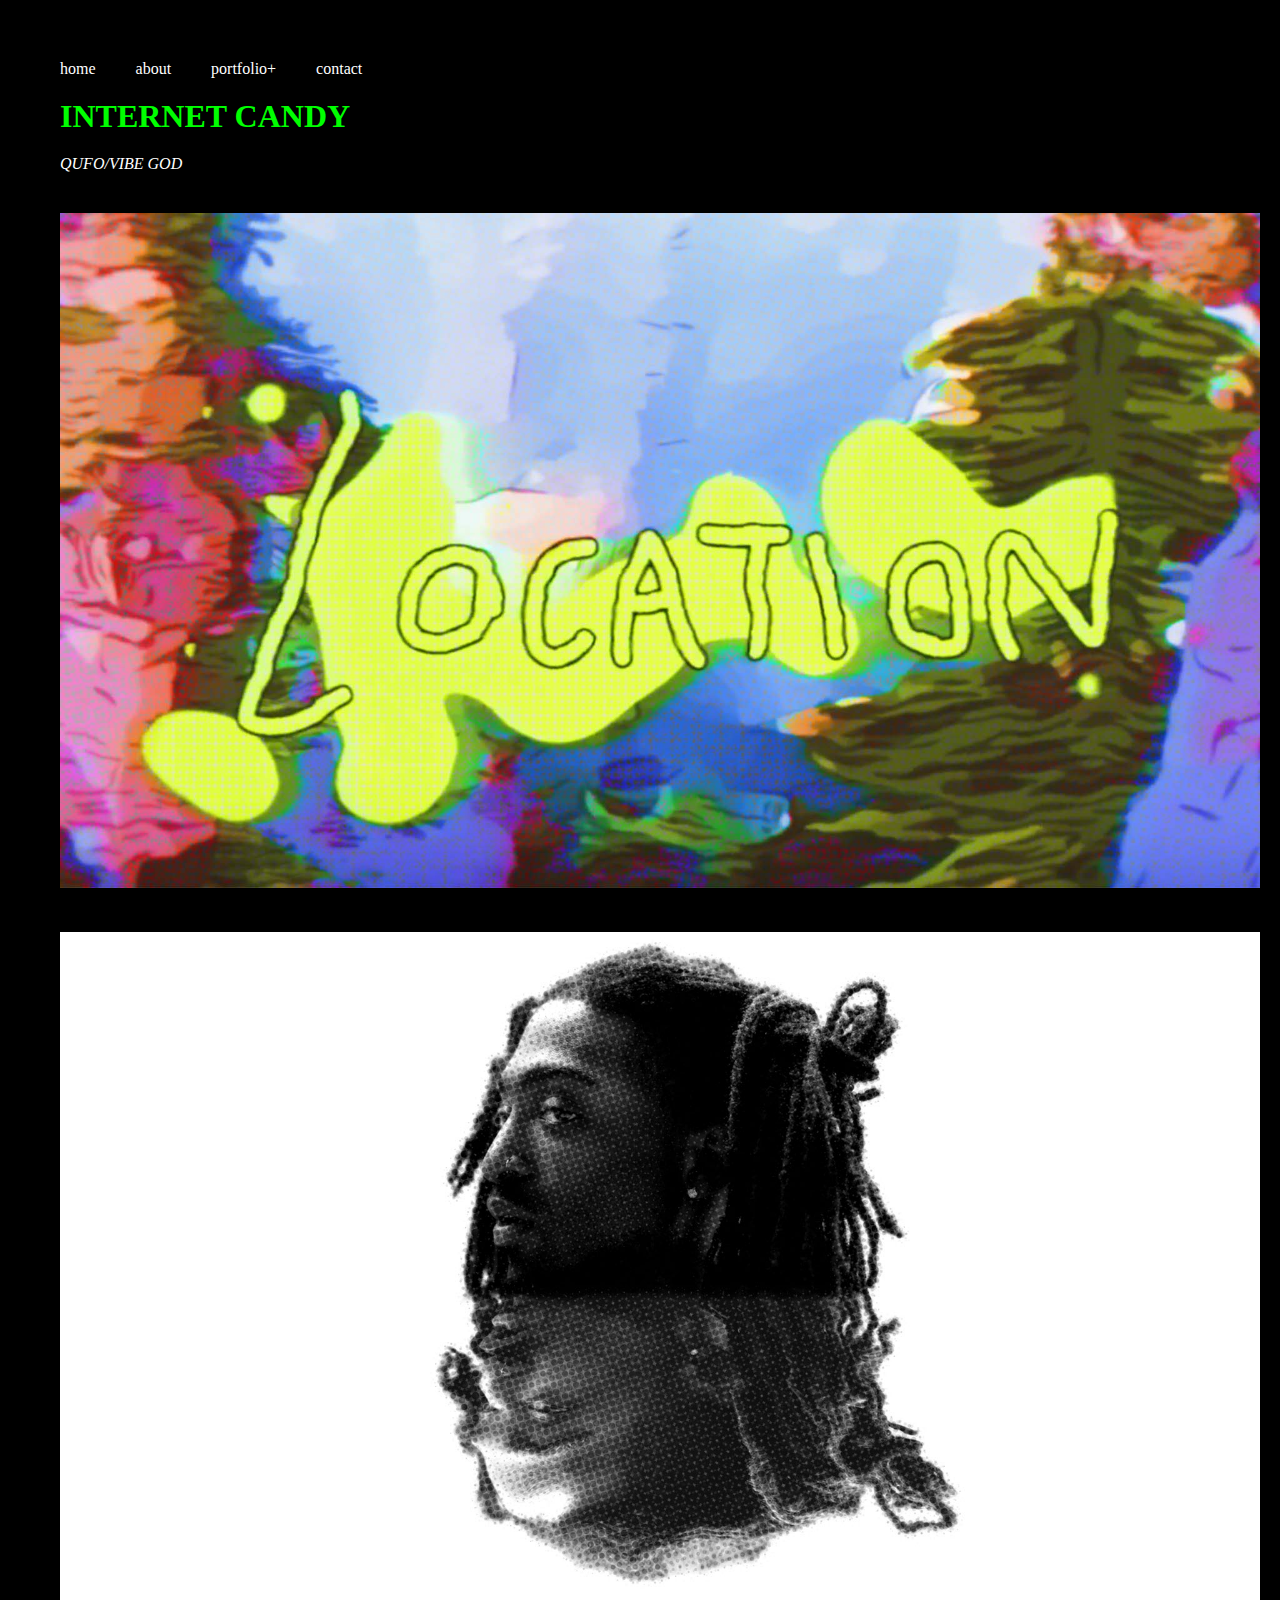
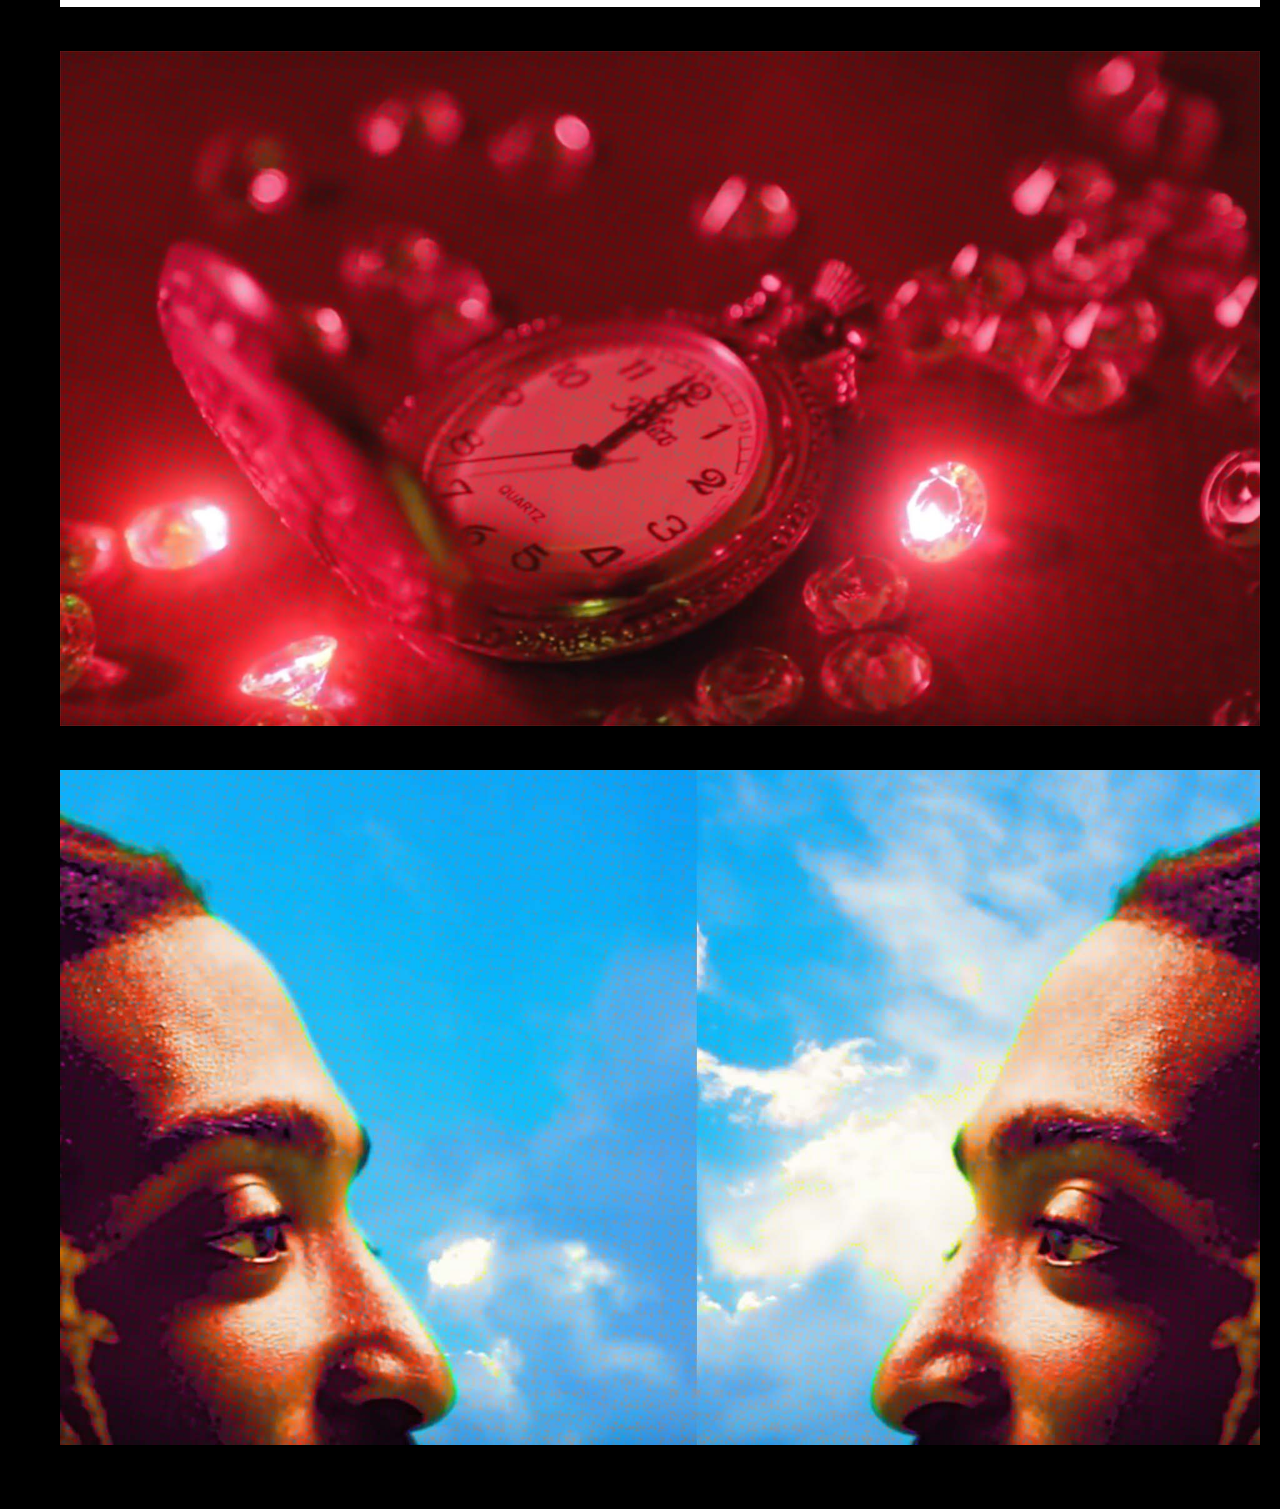
<file: index.html>
<!DOCTYPE html>
<html lang="en">
<head>
    <meta charset="UTF-8">
    <meta name="viewport" content="width=device-width, initial-scale=1.0">
    <meta http-equiv="X-UA-Compatible" content="ie=edge">
    <title>Internet Candy</title>
    <link href="css/stilmall.css" rel="stylesheet" type="text/css"/>
</head>
<body>
    <nav>
        <ul class="navLinks">
            <li><a href="index.html">home</a></li>
            <li><a href="about.html">about</a></li>
            <li><a href="portfolioplus.html">portfolio+</a></li>
            <li><a href="contact.html">contact</a></li>
        </ul>
    </nav>
    <main>
        <div class="alltMys">
            <div class="menu">menu</div>
            <a id="internetCandy" href="index.html">INTERNET CANDY</a>
            <p id="namn">QUFO/VIBE GOD</p>
            <div class="images">
                <img id="location" src="img/location.jpg" alt="location">
                <img id="buckleUp" src="img/buckle-up.jpg" alt="buckleUp">
                <img id="startaVagen" src="img/starta-vagen.jpg" alt="startaVagen">
                <img id="candy" src="img/candy.jpg" alt="candy">
            </div>
        </div>
    </main>
    <script src="js/script.js"></script>
</body>
</html>
</file>
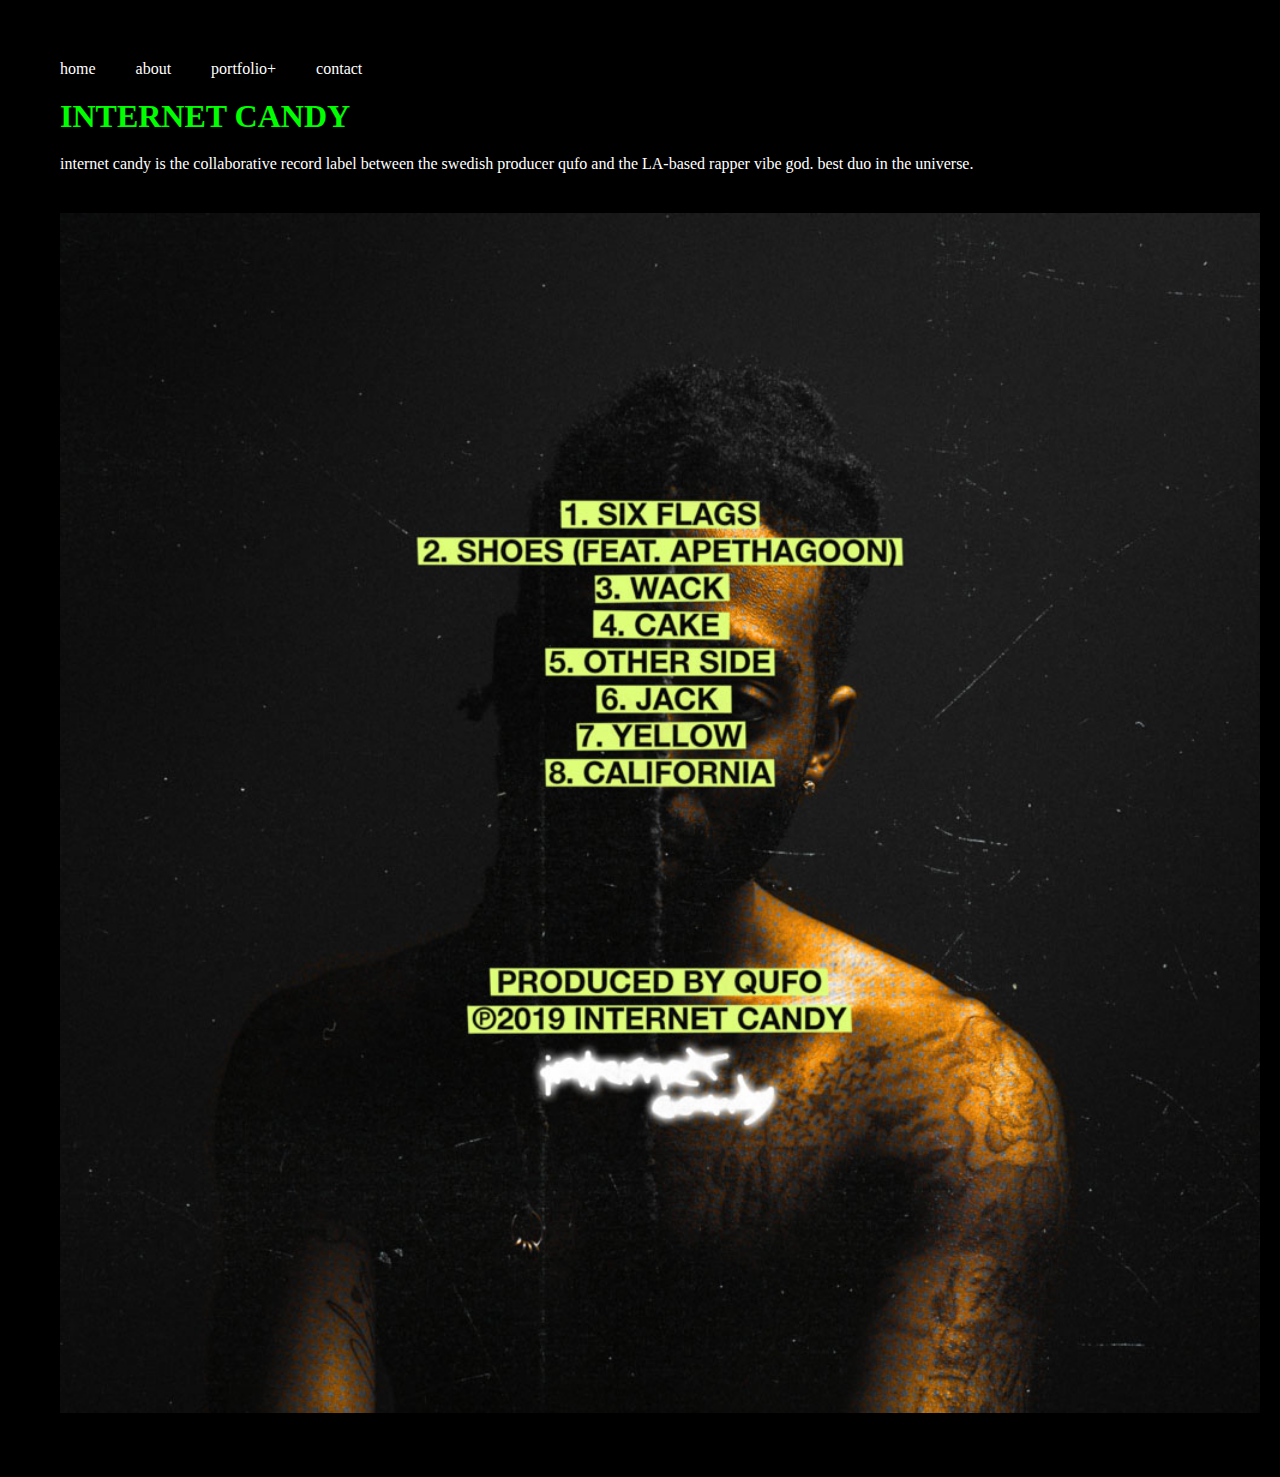
<file: about.html>
<!DOCTYPE html>
<html lang="en">
<head>
    <meta charset="UTF-8">
    <meta name="viewport" content="width=device-width, initial-scale=1.0">
    <title>Internet Candy - About</title>
    <link href="css/stilmall.css" rel="stylesheet" type="text/css">
</head>
<body>
    <nav>
        <ul class="navLinks">
            <li><a href="index.html">home</a></li>
            <li><a href="about.html">about</a></li>
            <li><a href="portfolioplus.html">portfolio+</a></li>
            <li><a href="contact.html">contact</a></li>
        </ul>
    </nav>
    <main>
        <div class="alltMys">
            <div class="menu">menu</div>
            <a id="internetCandy" href="index.html">INTERNET CANDY</a>
            <p id="info">internet candy is the collaborative record label between the swedish producer qufo and the LA-based rapper vibe god. best duo in the universe.</p>
            <div class="images">
                <img src="img/internet-candy.jpg" alt="internetCandy">
            </div>
        </div>
    </main>
    <script src="js/script.js"></script>
</body>
</html>
</file>
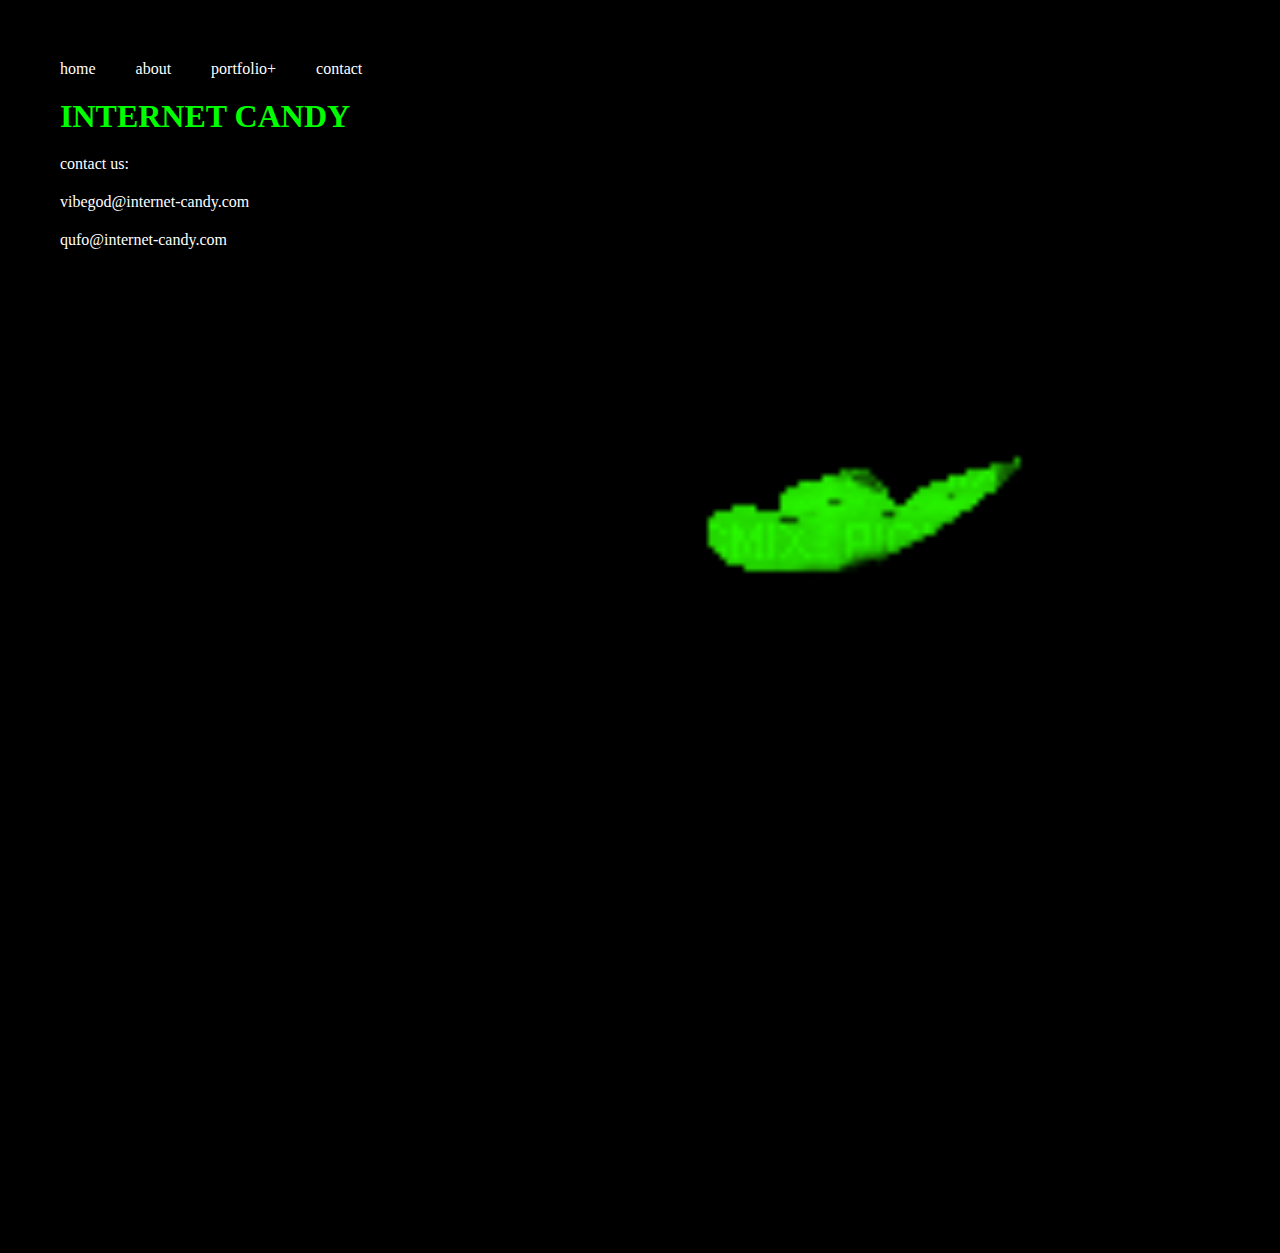
<file: contact.html>
<!DOCTYPE html>
<html lang="en">
<head>
    <meta charset="UTF-8">
    <meta name="viewport" content="width=device-width, initial-scale=1.0">
    <title>Internet Candy - Contact</title>
    <link href="css/stilmall.css" rel="stylesheet" type="text/css">
</head>
<body>
    <nav>
        <ul class="navLinks">
            <li><a href="index.html">home</a></li>
            <li><a href="about.html">about</a></li>
            <li><a href="portfolioplus.html">portfolio+</a></li>
            <li><a href="contact.html">contact</a></li>
        </ul>
    </nav>
    <main>
        <div class="alltMys">
            <div class="menu">menu</div>
            <a id="internetCandy" href="index.html">INTERNET CANDY</a>
            <p id="contacttext">contact us:</p>
            <p id="contacttext2">vibegod@internet-candy.com</p>
            <p id="contacttext3">qufo@internet-candy.com</p>
            <img src="img/fjaril.gif" alt="fjaril">
        </div>
    </main>
    <script src="js/script.js"></script>
</body>
</html>
</file>
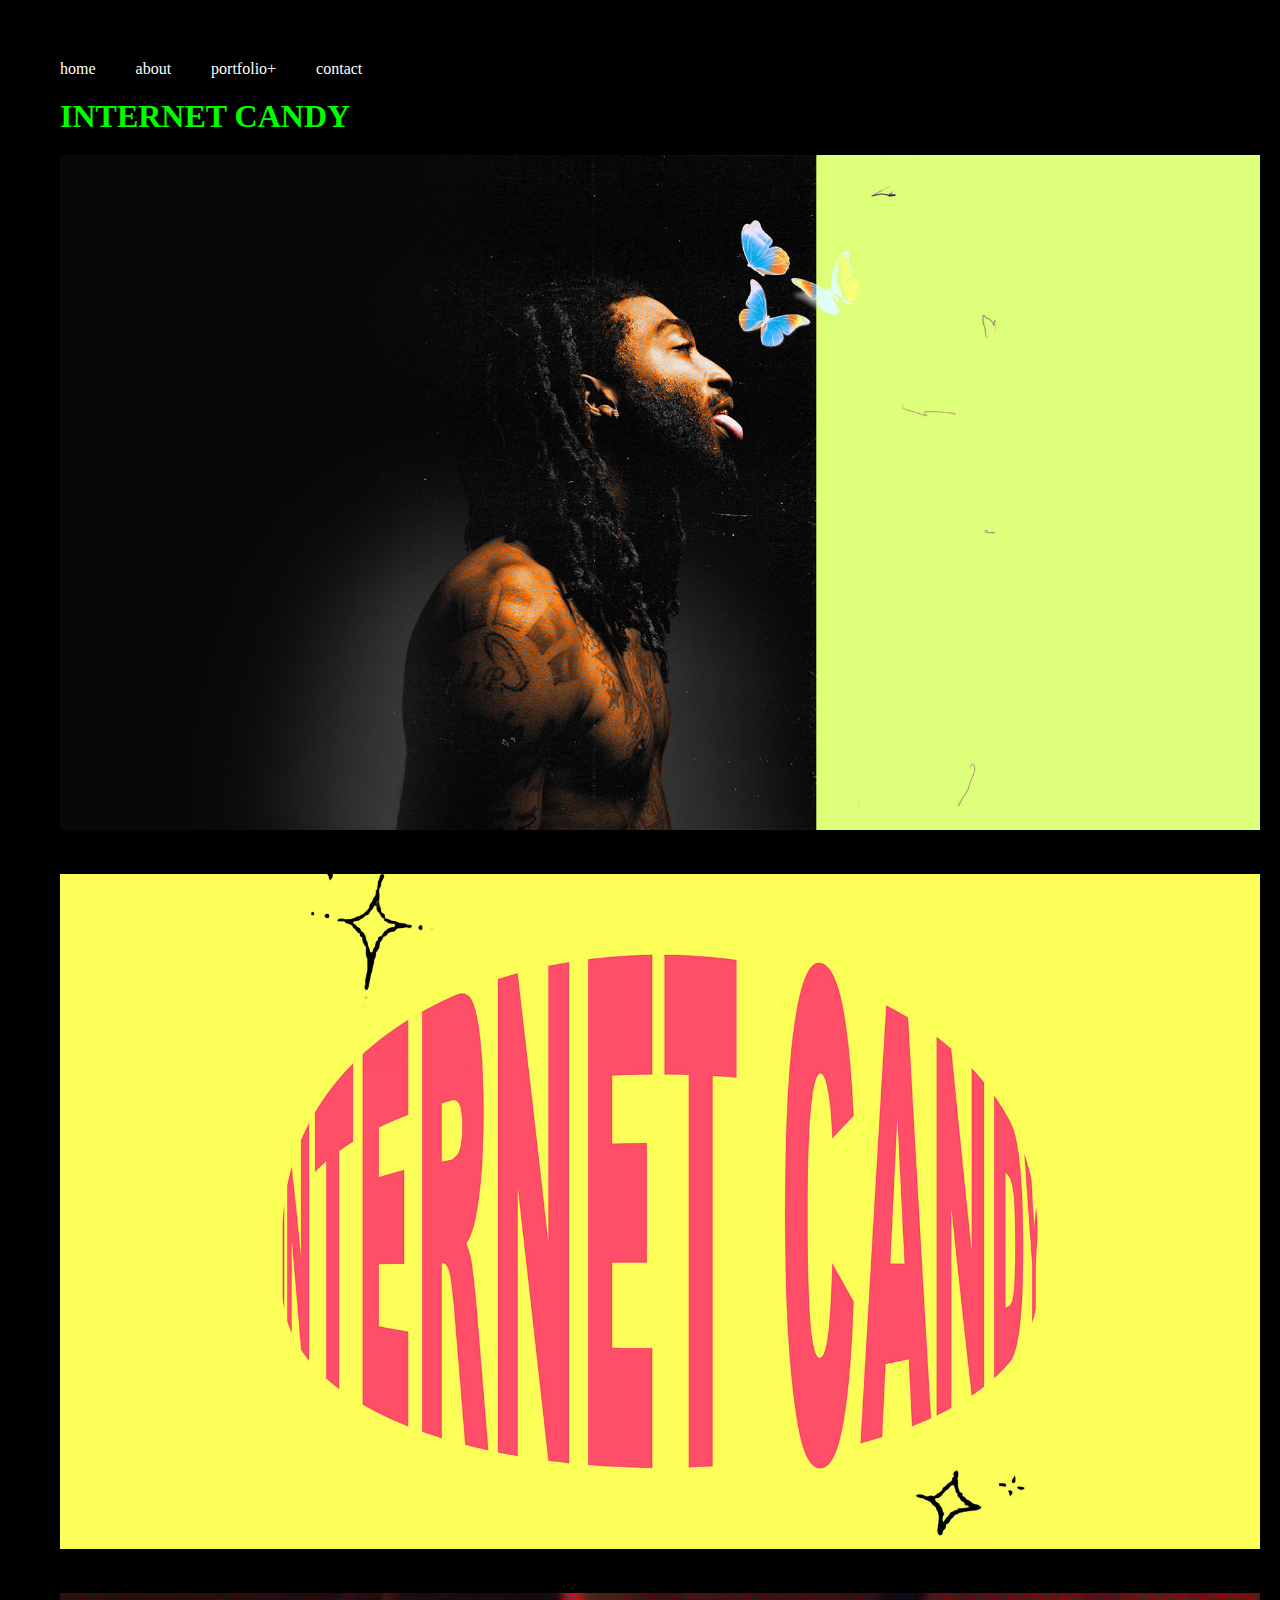
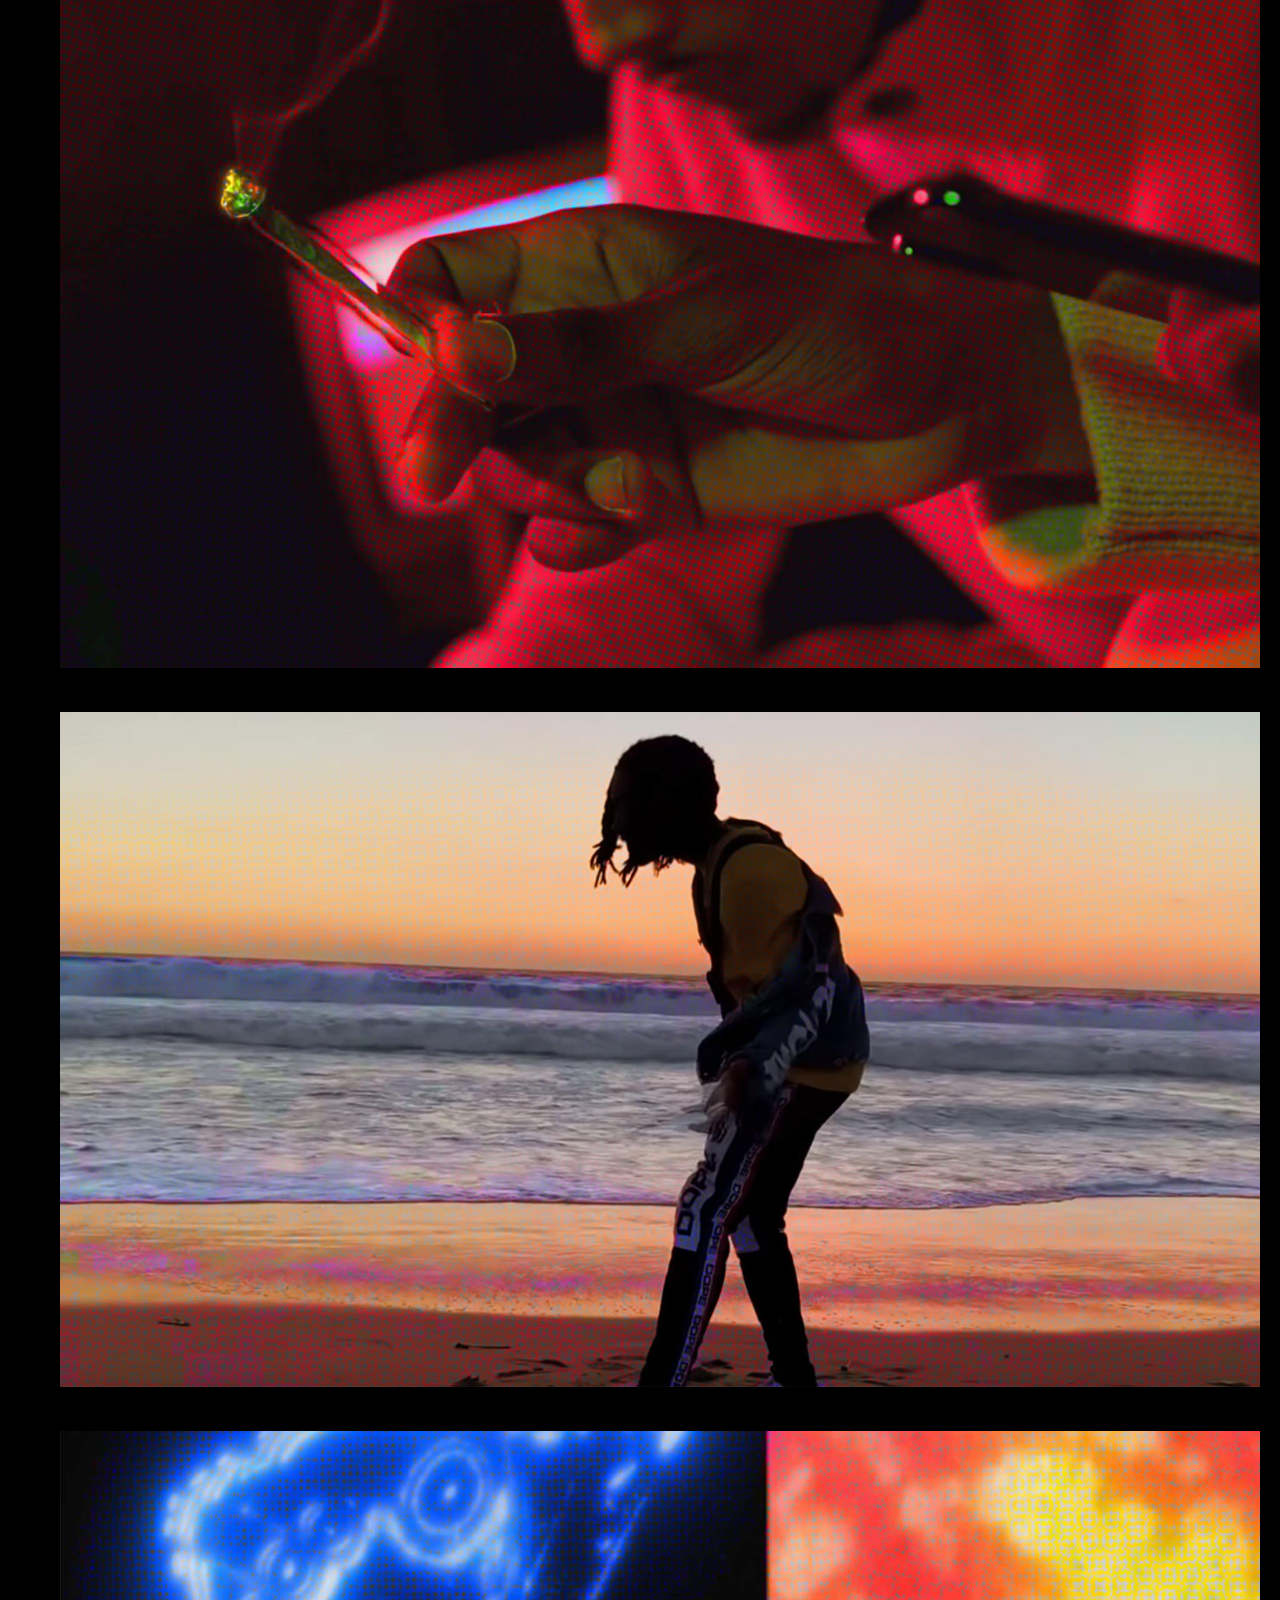
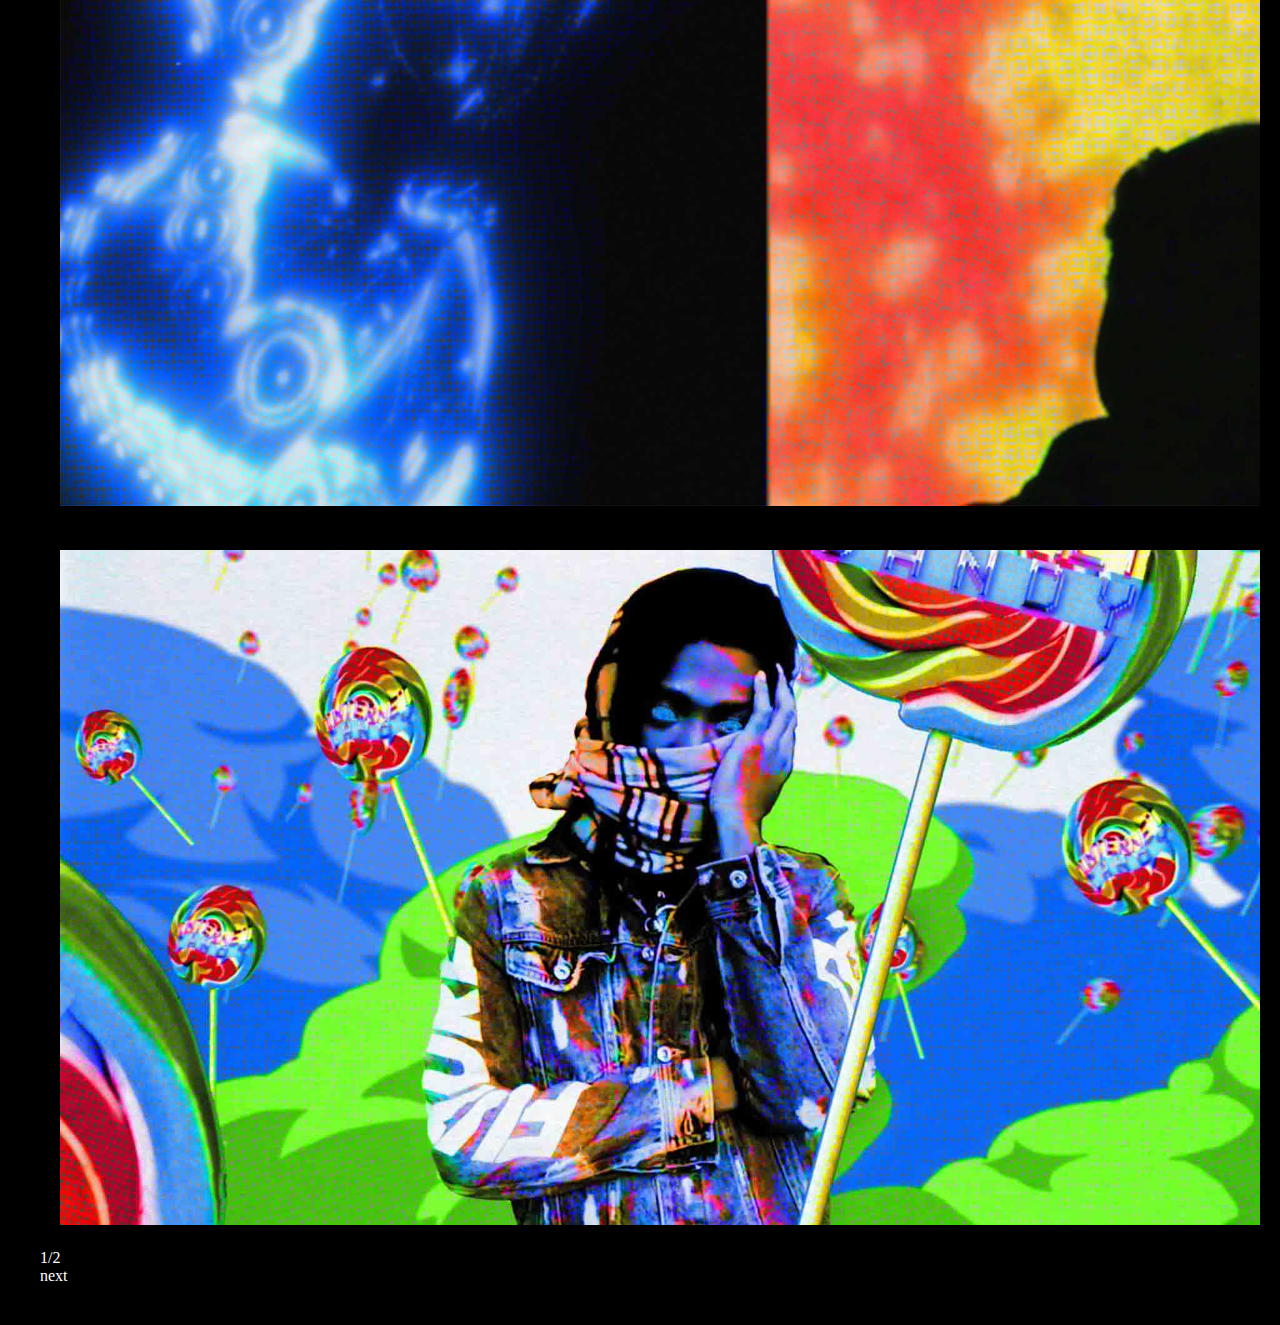
<file: portfolioplus.html>
<!DOCTYPE html>
<html lang="en">
<head>
    <meta charset="UTF-8">
    <meta name="viewport" content="width=device-width, initial-scale=1.0">
    <title>Internet Candy - Portfolio+</title>
    <link href="css/stilmall.css" rel="stylesheet" type="text/css">
</head>
<body>
    <nav>
        <ul class="navLinks">
            <li><a href="index.html">home</a></li>
            <li><a href="about.html">about</a></li>
            <li><a href="portfolioplus.html">portfolio+</a></li>
            <li><a href="contact.html">contact</a></li>
        </ul>
    </nav>
    <main>
        <div class="alltMys">
            <div class="menu">menu</div>
            <a id="internetCandy" href="index.html">INTERNET CANDY</a>
            <div class="images">
                <img src="img/internet-candy-cover.jpg" alt="picOne">
                <img src="img/internet-candy-graphic-uno.jpg" alt="picTwo">
                <img src="img/starta-vagen-dos.jpg" alt="picThree">
                <img src="img/california.jpg" alt="picFour">
                <img src="img/wont-stay-dos.jpg" alt="picFive">
                <img src="img/candy-mv.jpg" alt="picSix">
            </div>
            <p id="pageNo">1/2</p>
            <a id="portLink" href="portfolioplus2.html">next</a>
        </div>
    </main>
    <script src="js/script.js"></script>
</body>
</html>
</file>
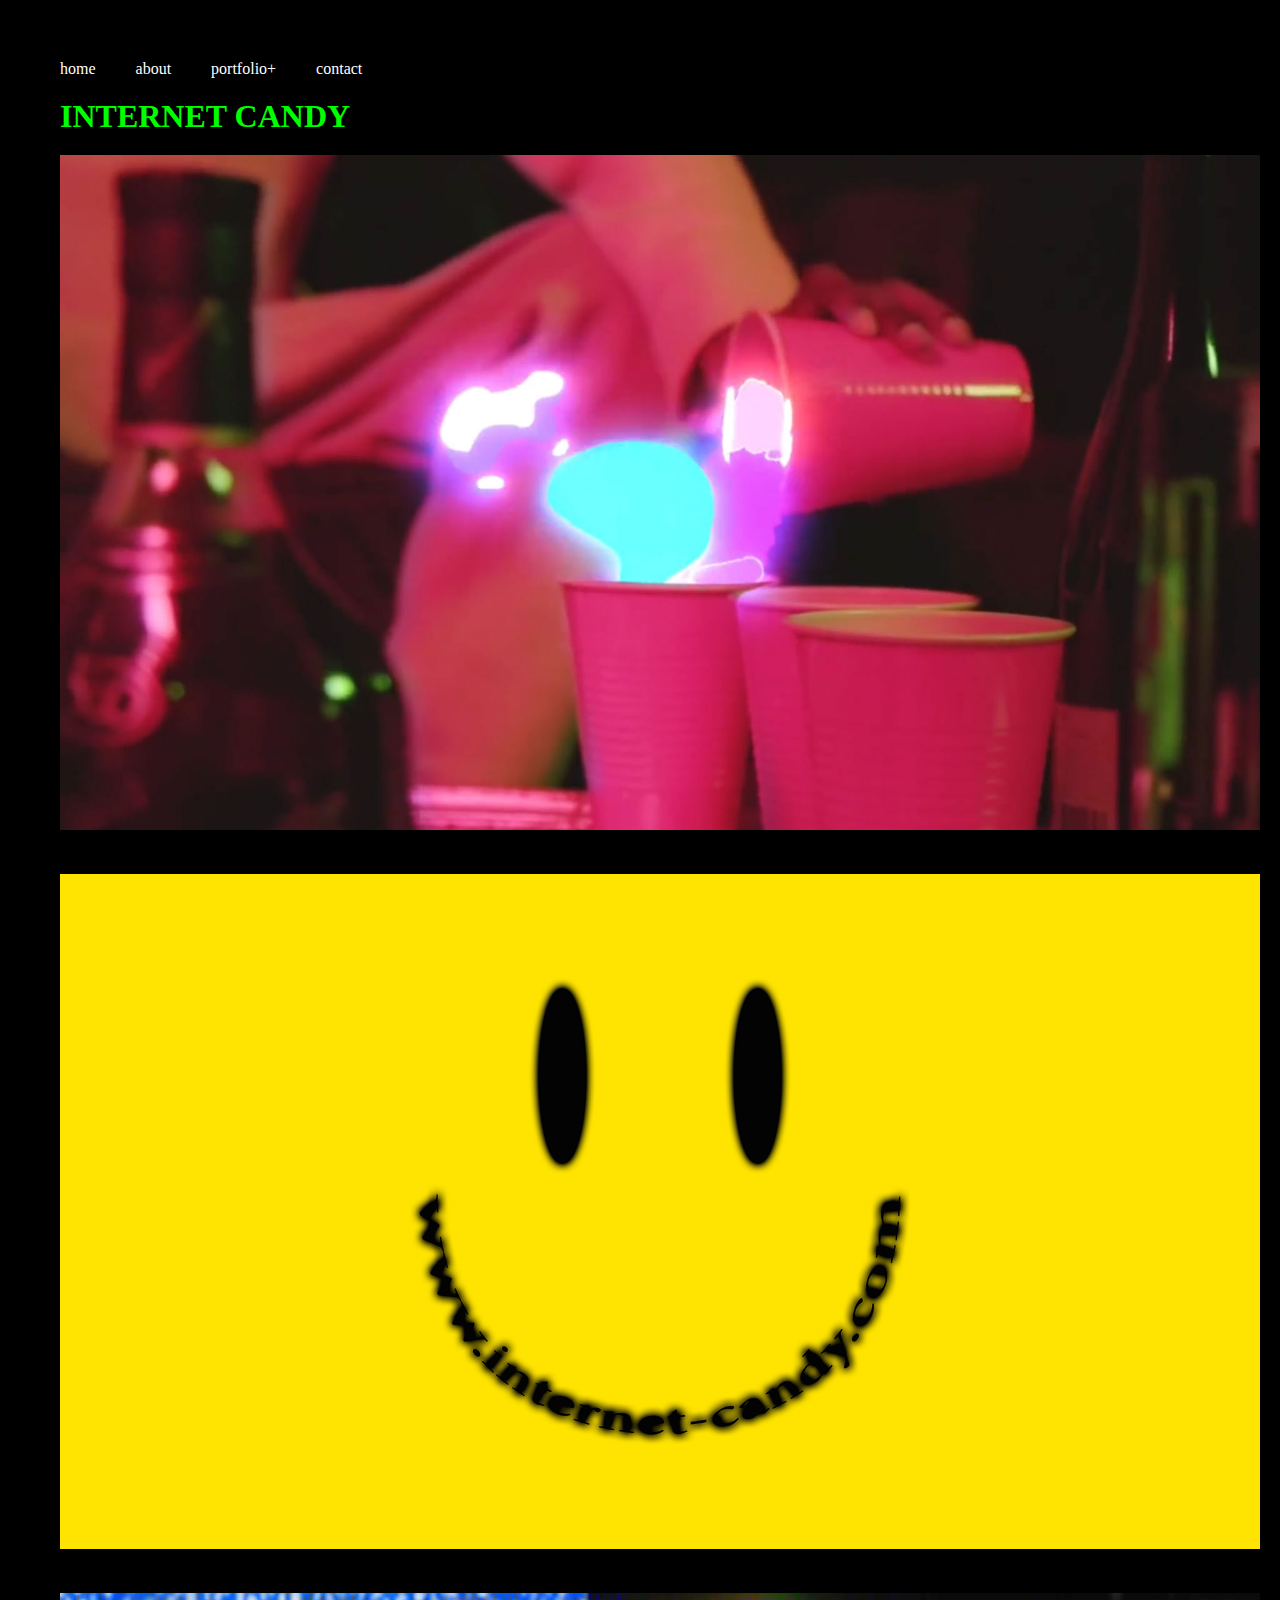
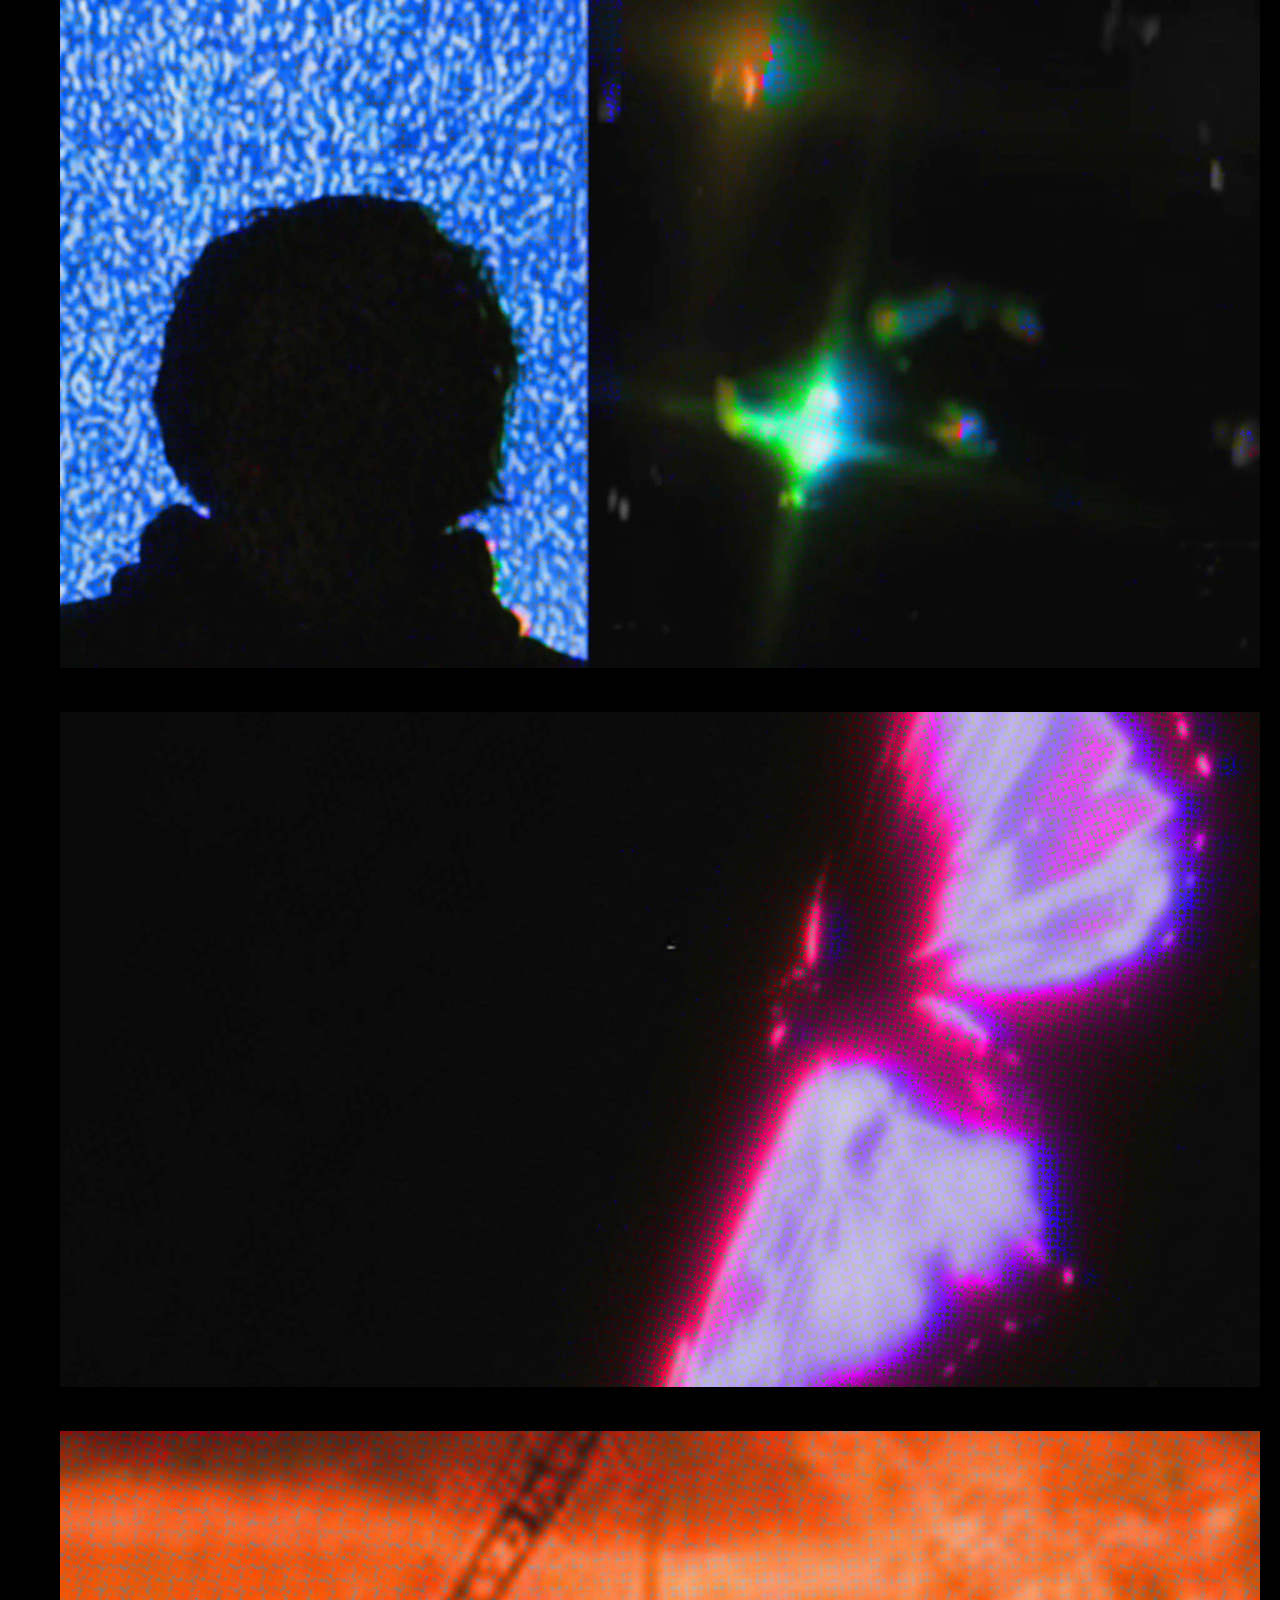
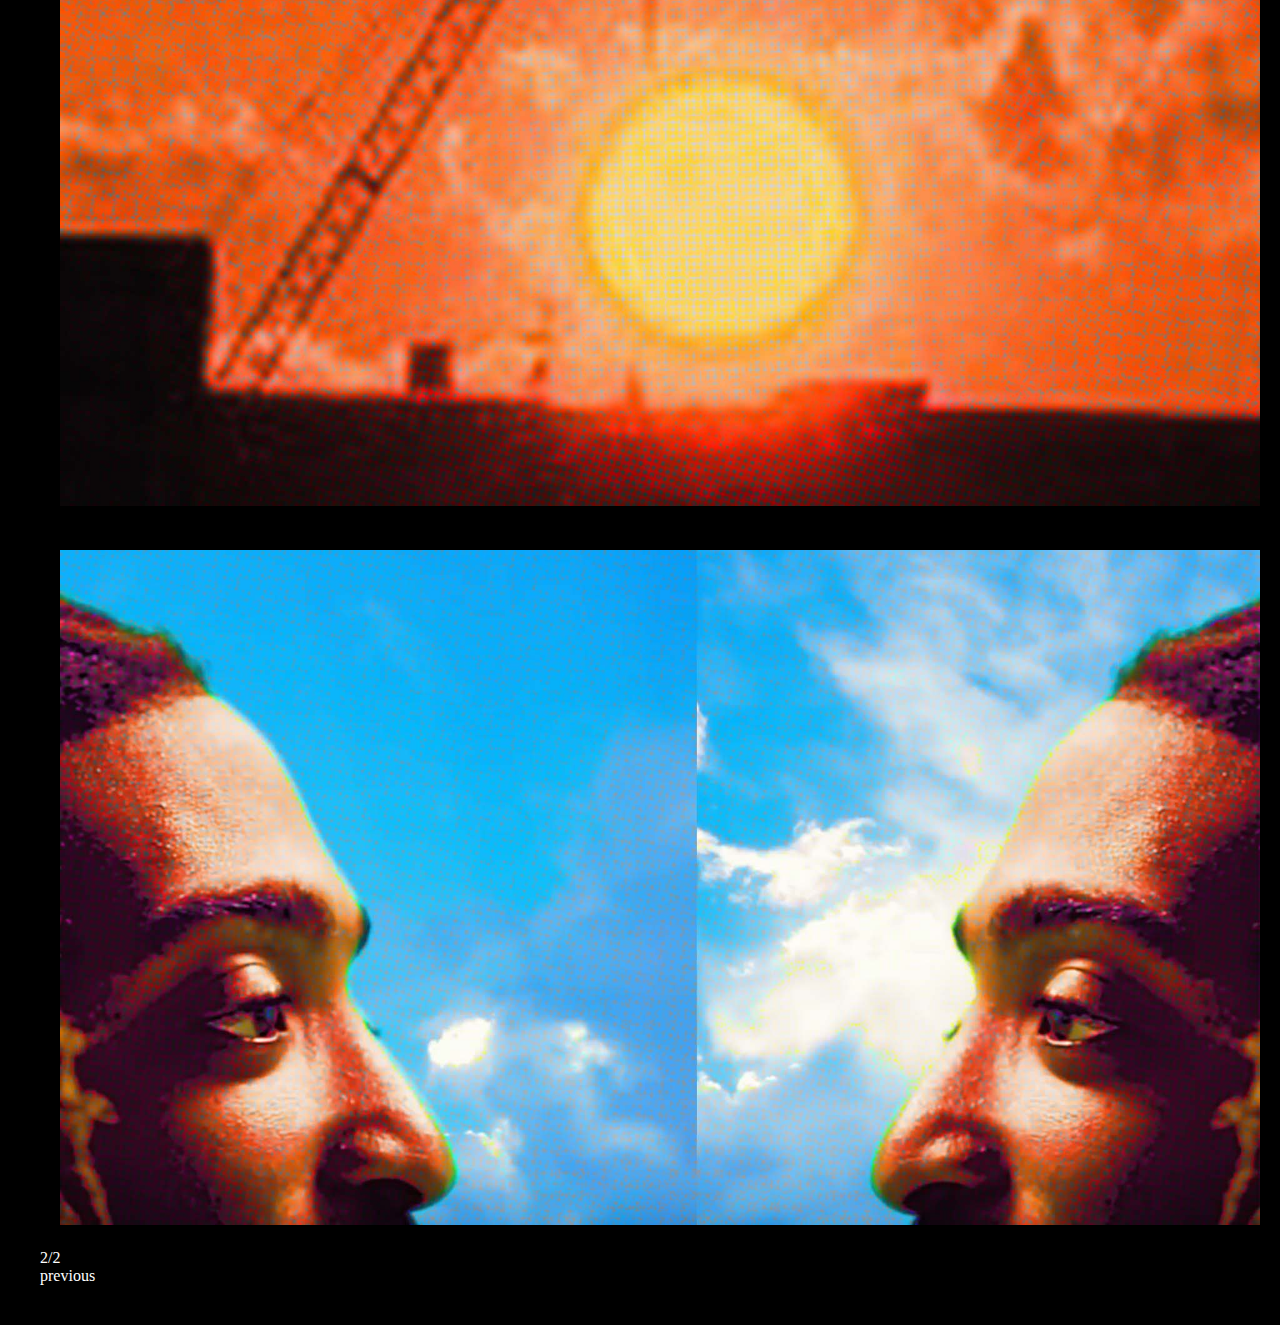
<file: portfolioplus2.html>
<!DOCTYPE html>
<html lang="en">
<head>
    <meta charset="UTF-8">
    <meta name="viewport" content="width=device-width, initial-scale=1.0">
    <title>Internet Candy - Portfolio+</title>
    <link href="css/stilmall.css" rel="stylesheet" type="text/css">
</head>
<body>
    <nav>
        <ul class="navLinks">
            <li><a href="index.html">home</a></li>
            <li><a href="about.html">about</a></li>
            <li><a href="portfolioplus.html">portfolio+</a></li>
            <li><a href="contact.html">contact</a></li>
        </ul>
    </nav>
    <main>
        <div class="alltMys">
            <div class="menu">menu</div>
            <a id="internetCandy" href="index.html">INTERNET CANDY<a>
            <div class="images">
                <img src="img/starta-vagen-tres.jpg" alt="picOne">
                <img src="img/internet-candy-graphic-dos.jpg" alt="picTwo">
                <img src="img/wont-stay.jpg" alt="picThree">
                <img src="img/buhfly.jpg" alt="picFour">
                <img src="img/ss.jpg" alt="picFive">
                <img src="img/candy.jpg" alt="picSix">
            </div>
            <p id="pageNo">2/2</p>
            <a id="portLink" href="portfolioplus.html">previous</a>
        </div>
    </main>
    <script src="js/script.js"></script>
</body>
</html>
</file>
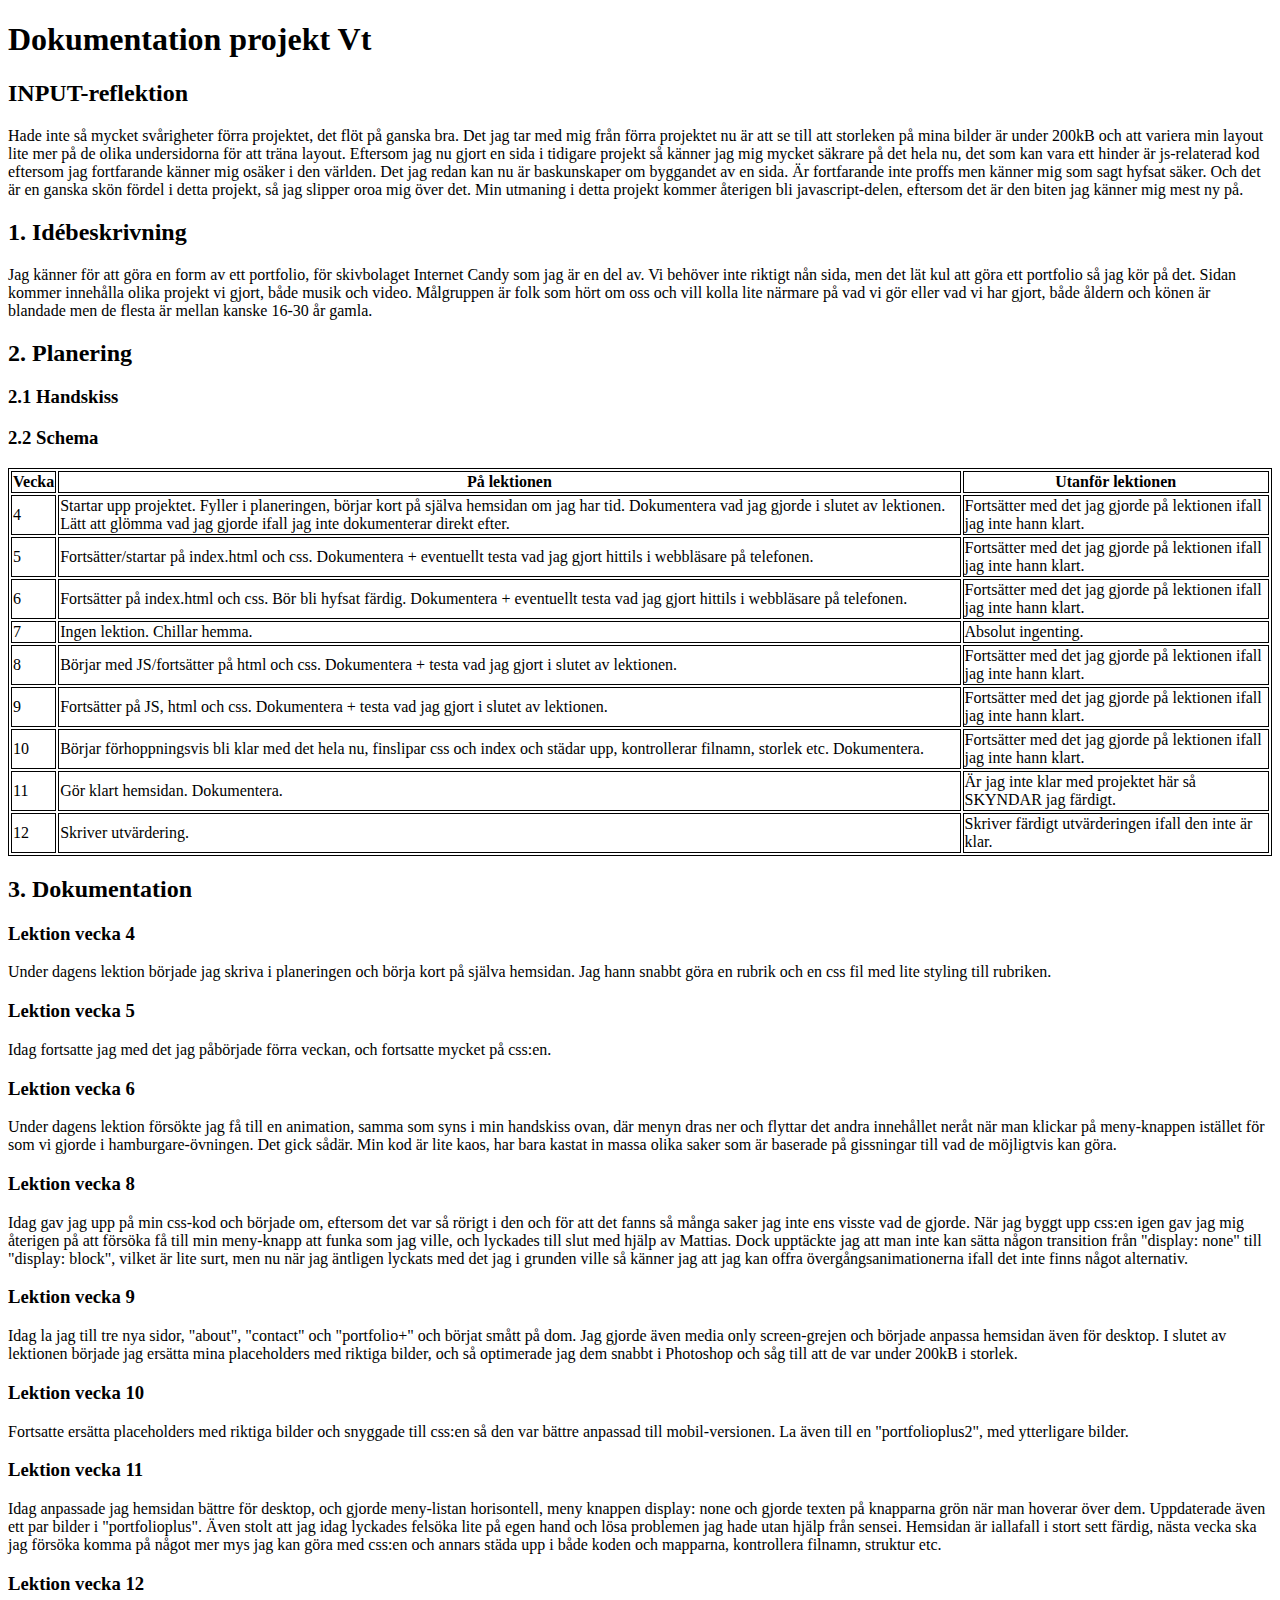
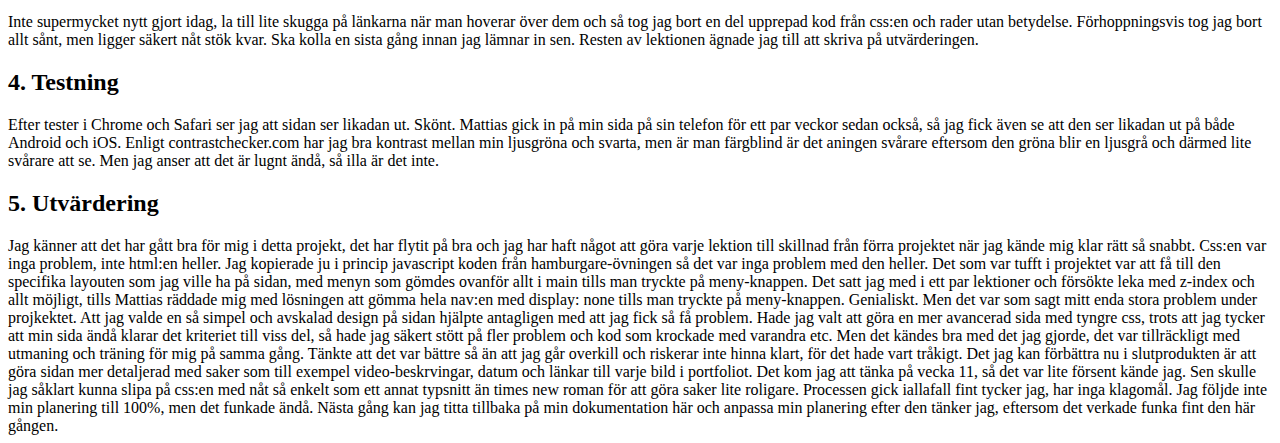
<file: misc/planering.html>
<!DOCTYPE html>
<html lang="en">
<head>
    <meta charset="UTF-8">
    <meta name="viewport" content="width=device-width, initial-scale=1.0">
    <meta http-equiv="X-UA-Compatible" content="ie=edge">
    <title>Dokumentation projekt Vt</title>

    <style>
        table, td, th {
            border: 1px solid black
        }
    </style>

</head>
<body>

    <h1>Dokumentation projekt Vt</h1>

    <h2>INPUT-reflektion</h2>
    Hade inte så mycket svårigheter förra projektet, det flöt på ganska bra. Det jag tar med mig från förra projektet nu är att se till att storleken på mina bilder är under 200kB och att variera min layout lite mer på de olika undersidorna för att träna layout. Eftersom jag nu gjort en sida i tidigare projekt så känner jag mig mycket säkrare på det hela nu, det som kan vara ett hinder är js-relaterad kod eftersom jag fortfarande känner mig osäker i den världen. Det jag redan kan nu är baskunskaper om byggandet av en sida. Är fortfarande inte proffs men känner mig som sagt hyfsat säker. Och det är en ganska skön fördel i detta projekt, så jag slipper oroa mig över det. Min utmaning i detta projekt kommer återigen bli javascript-delen, eftersom det är den biten jag känner mig mest ny på.
    <h2>1. Idébeskrivning</h2>
    Jag känner för att göra en form av ett portfolio, för skivbolaget Internet Candy som jag är en del av. Vi behöver inte riktigt nån sida, men det lät kul att göra ett portfolio så jag kör på det. Sidan kommer innehålla olika projekt vi gjort, både musik och video. Målgruppen är folk som hört om oss och vill kolla lite närmare på vad vi gör eller vad vi har gjort, både åldern och könen är blandade men de flesta är mellan kanske 16-30 år gamla.

    <h2>2. Planering</h2>

    <h3>2.1 Handskiss</h3>
    <!-- Här lägger du en bild på din handskiss av layouten. Viktigt att du beskriver vilka boxelement som ska användas. Visa även hur du tänker med ditt grid (Hur många kolumner?) -->

    <h3>2.2 Schema</h3>
    <!-- Vad ska du göra när? Inte för detaljerat. -->

    <table>
        <tr>
            <th>Vecka</th><th>På lektionen</th><th>Utanför lektionen</th>
        </tr>

        <tr>
            <td>4</td>
            <td>
            Startar upp projektet. Fyller i planeringen, börjar kort på själva hemsidan om jag har tid. Dokumentera vad jag gjorde i slutet av lektionen. Lätt att glömma vad jag gjorde ifall jag inte dokumenterar direkt efter.
            </td>
            <td>
            Fortsätter med det jag gjorde på lektionen ifall jag inte hann klart.
            </td>
        </tr>

        <tr>          
            <td>5</td>
            <td>
            Fortsätter/startar på index.html och css. Dokumentera + eventuellt testa vad jag gjort hittils i webbläsare på telefonen.
            </td>
            <td>
            Fortsätter med det jag gjorde på lektionen ifall jag inte hann klart.
            </td>
        </tr>

        <tr>          
            <td>6</td>
            <td>
            Fortsätter på index.html och css. Bör bli hyfsat färdig. Dokumentera + eventuellt testa vad jag gjort hittils i webbläsare på telefonen.
            </td>
            <td>
            Fortsätter med det jag gjorde på lektionen ifall jag inte hann klart.
            </td>
        </tr>

        <tr>           
            <td>7</td>
            <td>
            Ingen lektion. Chillar hemma.
            </td>
            <td>
            Absolut ingenting.
            </td>
        </tr>

        <tr>           
            <td>8</td>
            <td>
            Börjar med JS/fortsätter på html och css. Dokumentera + testa vad jag gjort i slutet av lektionen.
            </td>
            <td>
            Fortsätter med det jag gjorde på lektionen ifall jag inte hann klart.
            </td>
        </tr>

        <tr>          
            <td>9</td>
            <td>
            Fortsätter på JS, html och css. Dokumentera + testa vad jag gjort i slutet av lektionen.
            </td>
            <td>
                Fortsätter med det jag gjorde på lektionen ifall jag inte hann klart.
            </td>
        </tr>

        <tr>          
            <td>10</td>
            <td>
            Börjar förhoppningsvis bli klar med det hela nu, finslipar css och index och städar upp, kontrollerar filnamn, storlek etc. Dokumentera.
            </td>
            <td>
            Fortsätter med det jag gjorde på lektionen ifall jag inte hann klart.
            </td>
        </tr>

        <tr>           
            <td>11</td>
            <td>
            Gör klart hemsidan. Dokumentera.
            </td>
            <td>
            Är jag inte klar med projektet här så SKYNDAR jag färdigt.
            </td>
        </tr>

        <tr>          
            <td>12</td>
            <td>
            Skriver utvärdering.
            </td>
            <td>
            Skriver färdigt utvärderingen ifall den inte är klar.
            </td>
        </tr>

    </table>


    <h2>3. Dokumentation</h2>

    <h3>Lektion vecka 4</h3>
    Under dagens lektion började jag skriva i planeringen och börja kort på själva hemsidan. Jag hann snabbt göra en rubrik och en css fil med lite styling till rubriken.

    <h3>Lektion vecka 5</h3>
    Idag fortsatte jag med det jag påbörjade förra veckan, och fortsatte mycket på css:en.

    <h3>Lektion vecka 6</h3>
    Under dagens lektion försökte jag få till en animation, samma som syns i min handskiss ovan, där menyn dras ner och flyttar det andra innehållet neråt när man klickar på meny-knappen istället för som vi gjorde i hamburgare-övningen. Det gick sådär. Min kod är lite kaos, har bara kastat in massa olika saker som är baserade på gissningar till vad de möjligtvis kan göra.

    <h3>Lektion vecka 8</h3>
    Idag gav jag upp på min css-kod och började om, eftersom det var så rörigt i den och för att det fanns så många saker jag inte ens visste vad de gjorde. När jag byggt upp css:en igen gav jag mig återigen på att försöka få till min meny-knapp att funka som jag ville, och lyckades till slut med hjälp av Mattias. Dock upptäckte jag att man inte kan sätta någon transition från "display: none" till "display: block", vilket är lite surt, men nu när jag äntligen lyckats med det jag i grunden ville så känner jag att jag kan offra övergångsanimationerna ifall det inte finns något alternativ.

    <h3>Lektion vecka 9</h3>
    Idag la jag till tre nya sidor, "about", "contact" och "portfolio+" och börjat smått på dom. Jag gjorde även media only screen-grejen och började anpassa hemsidan även för desktop. I slutet av lektionen började jag ersätta mina placeholders med riktiga bilder, och så optimerade jag dem snabbt i Photoshop och såg till att de var under 200kB i storlek.

    <h3>Lektion vecka 10</h3>
    Fortsatte ersätta placeholders med riktiga bilder och snyggade till css:en så den var bättre anpassad till mobil-versionen. La även till en "portfolioplus2", med ytterligare bilder.

    <h3>Lektion vecka 11</h3>
    Idag anpassade jag hemsidan bättre för desktop, och gjorde meny-listan horisontell, meny knappen display: none och gjorde texten på knapparna grön när man hoverar över dem. Uppdaterade även ett par bilder i "portfolioplus". Även stolt att jag idag lyckades felsöka lite på egen hand och lösa problemen jag hade utan hjälp från sensei. Hemsidan är iallafall i stort sett färdig, nästa vecka ska jag försöka komma på något mer mys jag kan göra med css:en och annars städa upp i både koden och mapparna, kontrollera filnamn, struktur etc.

    <h3>Lektion vecka 12</h3>
    Inte supermycket nytt gjort idag, la till lite skugga på länkarna när man hoverar över dem och så tog jag bort en del upprepad kod från css:en och rader utan betydelse. Förhoppningsvis tog jag bort allt sånt, men ligger säkert nåt stök kvar. Ska kolla en sista gång innan jag lämnar in sen. Resten av lektionen ägnade jag till att skriva på utvärderingen.

    <h2>4. Testning</h2>
    Efter tester i Chrome och Safari ser jag att sidan ser likadan ut. Skönt. Mattias gick in på min sida på sin telefon för ett par veckor sedan också, så jag fick även se att den ser likadan ut på både Android och iOS. Enligt contrastchecker.com har jag bra kontrast mellan min ljusgröna och svarta, men är man färgblind är det aningen svårare eftersom den gröna blir en ljusgrå och därmed lite svårare att se. Men jag anser att det är lugnt ändå, så illa är det inte.

    <h2>5. Utvärdering</h2>
    Jag känner att det har gått bra för mig i detta projekt, det har flytit på bra och jag har haft något att göra varje lektion till skillnad från förra projektet när jag kände mig klar rätt så snabbt. Css:en var inga problem, inte html:en heller. Jag kopierade ju i princip javascript koden från hamburgare-övningen så det var inga problem med den heller. Det som var tufft i projektet var att få till den specifika layouten som jag ville ha på sidan, med menyn som gömdes ovanför allt i main tills man tryckte på meny-knappen. Det satt jag med i ett par lektioner och försökte leka med z-index och allt möjligt, tills Mattias räddade mig med lösningen att gömma hela nav:en med display: none tills man tryckte på meny-knappen. Genialiskt. Men det var som sagt mitt enda stora problem under projkektet. 
    Att jag valde en så simpel och avskalad design på sidan hjälpte antagligen med att jag fick så få problem. Hade jag valt att göra en mer avancerad sida med tyngre css, trots att jag tycker att min sida ändå klarar det kriteriet till viss del, så hade jag säkert stött på fler problem och kod som krockade med varandra etc. Men det kändes bra med det jag gjorde, det var tillräckligt med utmaning och träning för mig på samma gång. Tänkte att det var bättre så än att jag går overkill och riskerar inte hinna klart, för det hade vart tråkigt.
    Det jag kan förbättra nu i slutprodukten är att göra sidan mer detaljerad med saker som till exempel video-beskrvingar, datum och länkar till varje bild i portfoliot. Det kom jag att tänka på vecka 11, så det var lite försent kände jag. Sen skulle jag såklart kunna slipa på css:en med nåt så enkelt som ett annat typsnitt än times new roman för att göra saker lite roligare. Processen gick iallafall fint tycker jag, har inga klagomål. Jag följde inte min planering till 100%, men det funkade ändå. Nästa gång kan jag titta tillbaka på min dokumentation här och anpassa min planering efter den tänker jag, eftersom det verkade funka fint den här gången.

</body>
</html>
</file>
<file: css/stilmall.css>
* {
    margin: 0px;
    padding: 0px;
    box-sizing: border-box;
}

body {
    background-color: black;
    font-family: 'Times New Roman', Times, serif;
    color: rgb(255, 255, 255);
    display: grid;
    grid-template-columns: auto;
    grid-template-rows: auto;
    grid-template-areas:
    'nv'
    'mn';
    margin: 40px;
}

#info {
    text-align: left;
    margin: 20px;
}

nav {
    grid-area: nv;
    display: table;
    text-align: left;
}

.navLinks a{
    cursor: pointer;
    text-decoration: none;
    color: white;
    
}
    
.navLinks li {
    list-style: none;
    text-align: left;
    cursor: pointer;
    margin: 20px;
    float: left;
}

.navLinks a:hover {
    color: rgb(0, 255, 0);
    transition: 400ms;
    text-shadow: 0px 0px 20px #00FF00;
}

#portLink:hover {
    color: rgb(0, 255, 0);
    transition: 400ms;
    text-shadow: 0px 0px 20px #00FF00;
}
    
.menu {
    color: white;
    cursor: pointer;
    text-align: left;
    margin: 20px;
    display: none;
}

.mainActive {
    display: block;
}

.alltMys {
text-align: left
}

.alltMys img {
    width: 100%;
    height: auto;
    margin: 20px;
}

#namn {
    font-style: italic;
    text-align: left;
    margin: 20px;;
}

#pageNo {
    text-align: left;
}

#portLink {
    text-decoration: none;
    color: white;
}

#internetCandy {
    color: rgb(0, 255, 0);
    margin: 20px;
    font-weight: bold;
    text-decoration: none;
    font-size: 2em;
}

#contacttext {
    color: white;
    text-align: left;
    margin: 20px;
}

#contacttext2 {
    color: white;
    text-align: left;
    margin: 20px;
}

#contacttext3 {
    color: white;
    text-align: left;
    margin: 20px;
}


@media only screen and (max-width: 600px) {

#info {
    text-align: center;
}

nav {
display: none;
text-align: center;
}

.navLinks a {
    text-align: center;
}

.navLinks li {
    text-align: center;
    float: none;
}

.menu {
    text-align: center;
    display: block;
}

#namn {
    text-align: center;
}

main {
    grid-area: mn;
    z-index: 1;
    top: 100vh;
}

.alltMys {
    text-align: center;
}

.alltMys img {
    display: block;
    margin-left: auto;
    margin-right: auto;
}

#internetCandy {
    font-size: 28px;
}

#contacttext {
    text-align: center;
}

#contacttext2 {
    text-align: center;
}

#contacttext3 {
    text-align: center;
}

#pageNo {
    text-align: center;
}
}
</file>
